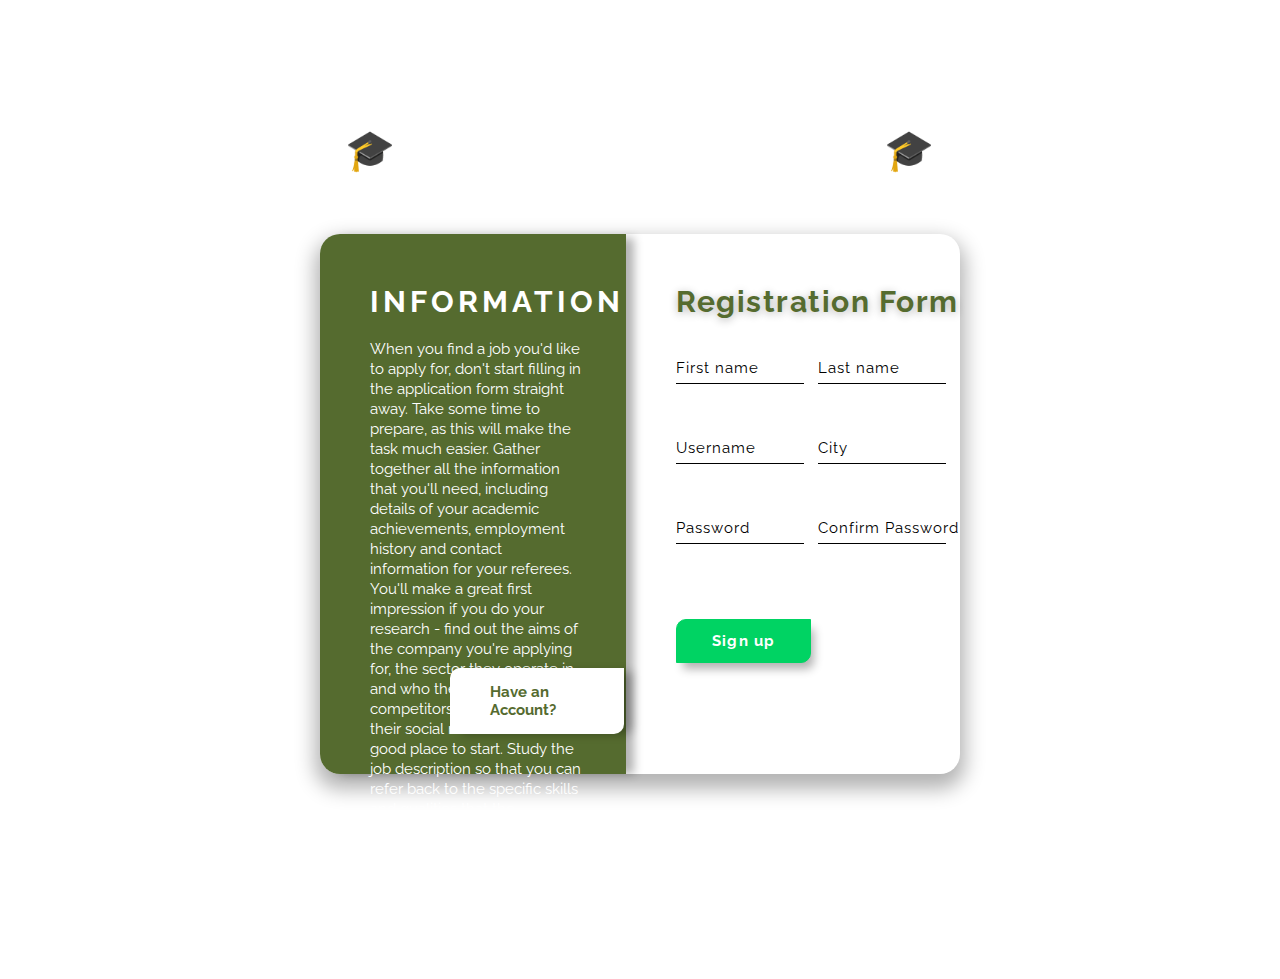
<file: landingpage.html>
<!DOCTYPE html>
<html lang="en">
  <head>
    <meta charset="UTF-8" />
    <meta http-equiv="X-UA-Compatible" content="IE=edge" />
    <meta name="viewport" content="width=device-width, initial-scale=1.0" />
    <title>Welcome 🙋‍♂️</title>
    <link rel="shortcut icon" href="./images/favicon.png" />
    <link rel="stylesheet" href="./css/style.css" />
  </head>
  <body>
    <div class="background">
      <h1 class="main-heading">🎓 Welcome to Job Board 🎓</h1>
      <div class="center_div">
        <div class="jobInfo">
          <h1>information</h1>
          <p>
            When you find a job you'd like to apply for, don't start filling in
            the application form straight away. Take some time to prepare, as
            this will make the task much easier. Gather together all the
            information that you'll need, including details of your academic
            achievements, employment history and contact information for your
            referees. You'll make a great first impression if you do your
            research - find out the aims of the company you're applying for, the
            sector they operate in and who their main competitors are. Browsing
            their social media channels is a good place to start. Study the job
            description so that you can refer back to the specific skills and
            qualities that the employer is looking for as you complete the form.
            Finally, read the instructions carefully to ensure that you complete
            the correct sections of the form and know when the deadline is.
          </p>
          <a href="">Have an Account?</a>
        </div>
        <div class="jobUser">
          <h1>registration form</h1>
          <form>
            <div class="mainForm">
              <div class="top-lable">
                <input type="text" class="form-control" required />
                <label class="form-label-top">First name</label>
              </div>

              <div class="top-lable">
                <input type="text" class="form-control" required />
                <label class="form-label-top">Last name</label>
              </div>

              <div class="top-lable">
                <input type="text" class="form-control" required />
                <label class="form-label-top">Username</label>
              </div>

              <div class="top-lable">
                <input type="text" class="form-control" required />
                <label class="form-label-top">City</label>
              </div>

              <div class="top-lable">
                <input type="password" class="form-control" required />
                <label class="form-label-top">Password</label>
              </div>

              <div class="top-lable">
                <input type="password" class="form-control" required />
                <label class="form-label-top">Confirm Password</label>
              </div>
            </div>

            <input class="btn" type="submit" value="Sign up" />
          </form>
        </div>
      </div>
    </div>
  </body>
</html>
</file>
<file: css/style.css>
@import url("https://fonts.googleapis.com/css2?family=Raleway&display=swap");

* {
  margin: 0;
  padding: 0;
  box-sizing: border-box;
  font-family: "Raleway", sans-serif;
  scroll-behavior: smooth;
  transition: all 0.2s alternate;
}

html {
  font-size: 62.5%;
}

.container {
  width: 100%;
  padding-right: 15px;
  padding-left: 15px;
  margin-right: auto;
  margin-left: auto;
}

.header {
  width: 100%;
  display: flex;
  justify-content: space-around;
  align-items: center;
  margin-top: 20px;
  position: absolute;
  left: 0;
  right: 0;
  top: 0;
}

.fixed-top {
  top: -40px;
  transform: translateY(40px);
  transition: transform 0.3s;
}

.header_left {
  display: flex;
  justify-content: center;
  align-items: center;
  color: #fff;
  cursor: pointer;
}

.header_left h1 {
  font-size: 3.5rem;
}

.header_left p {
  font-size: 1.8rem;
  padding-top: 2px;
}

.header_left .fab {
  font-size: 4rem;
  background-color: #00d363;
  color: #fff;
  padding: 1rem 1.5rem;
  border-radius: 50%;
  border: 1px solid #00d363;
  transition: all 0.3s linear;
}

.header_left .fab:hover {
  color: #00d363;
  background: transparent;
}

.header_left_content {
  display: flex;
  flex-direction: column;
  padding: 0 10px;
}

.header .header_center ul {
  /* width: 50%; */
  display: flex;
  justify-content: space-around;
  align-items: center;
}

.header .header_center ul li {
  list-style: none;
  padding: 20px;
}

.header .header_center ul li a i {
  font-size: 12px;
}

.header .header_center ul li a {
  text-decoration: none;
  font-size: 15px;
  color: #fff;
  font-weight: 600;
  transition: all 0.3s linear;
}

.header .header_center ul li:hover a {
  color: #00d363;
}

.header .header_center .dropdown {
  position: relative;
}

.header .header_center .dropdown_content {
  transform: translateY(30px);
  left: 15px;
  position: absolute;
  background-color: #fff;
  min-width: 200px;
  opacity: 0;
  visibility: hidden;
  transition: all 0.5s ease;
}

.header .header_center .dropdown_content a {
  display: block;
  text-decoration: none;
  color: #000;
  font-size: 1.5rem;
  padding: 15px 90px 15px 15px;
  font-weight: 600;
}

.header .header_center .dropdown:hover > .dropdown_content {
  transform: translateY(10px);
  opacity: 1;
  visibility: visible;
}

.header .header_right {
  width: 200px;
  display: flex;
  justify-content: space-around;
  align-items: center;
}

.header .header_right a {
  text-decoration: none;
  font-size: 1.2rem;
  color: #fff;
  font-weight: 600;
}

.header .header_right button {
  padding: 12px 25px;
  font-size: 18px;
  border-radius: 5px;
  background: #00d363;
  border: 1px solid #00d363;
  color: #fff;
  font-weight: 700;
  word-spacing: 2px;
  cursor: pointer;
  transition: all 0.3s linear;
}

.header .header_right button:hover {
  color: #00d363;
  background: transparent;
}

.slider_area {
  background-image: url("../images/banner.png.webp");
}

.slider_inner_area {
  display: flex;
  justify-content: space-around;
  align-items: center;
  padding: 10% 10% 8%;
  /* margin: 0 auto; */
}

.slider_inner_area .slider_area_left h2 {
  font-size: 3rem;
  padding: 10px 0;
  color: #fff;
  font-weight: 400;
}

.slider_inner_area .slider_area_left h3 {
  color: #fff;
  font-size: 5rem;
  padding-bottom: 20px;
}

.slider_inner_area .slider_area_left p {
  font-size: 1.8rem;
  color: #fff;
  padding-bottom: 40px;
}

.slider_inner_area .slider_area_left a {
  text-decoration: none;
  color: #fff;
  font-size: 1.5rem;
  font-weight: 600;
  background-color: #00d363;
  padding: 18px 25px;
  border-radius: 5px;
  border: 1px solid #00d363;
  word-spacing: 2px;
  transition: all 0.3s linear;
}

.slider_inner_area .slider_area_left a:hover {
  color: #00d363;
  background: transparent;
}

.slider_inner_area .slider_area_right img {
  width: 550px;
  filter: drop-shadow(1rem 1rem 1.8rem rgba(0, 0, 0, 0.3));
  transform: translateY(150px);
  animation: updown 3s alternate infinite;
  transition: all 0.3s linear;
}

.slider_inner_area .slider_area_right img:hover {
  filter: drop-shadow(1rem 1rem 1.8rem #00d363);
}

@keyframes updown {
  0% {
    transform: translateY(150px);
  }
  50% {
    transform: translateY(50px);
  }
  100% {
    transform: translateY(150px);
  }
}

.category_area {
  width: 100%;
  display: flex;
  flex-direction: column;
  align-items: center;
  padding: 100px 0;
}

.category_area .search_row {
  width: 60%;
  display: flex;
  justify-content: space-around;
  align-items: center;
  padding: 0 15px;
}

.category_area .search_row input {
  width: 25%;
  font-size: 20px;
  padding: 10px;
  outline: none;
}

.category_area .search_row select {
  width: 25%;
  font-size: 20px;
  padding: 10px;
  outline: none;
}

.category_area .search_row a {
  background-color: #00d363;
  padding: 14px 80px;
  font-size: 1.8rem;
  text-decoration: none;
  color: #fff;
  word-spacing: 3px;
  font-weight: 600;
  border-radius: 5px;
  border: 1px solid #00d363;
  transition: all 0.3s linear;
}

.category_area .search_row a:hover {
  color: #00d363;
  background: transparent;
}

.category_area .category_row {
  width: 65%;
  display: flex;
  justify-content: space-around;
  align-items: center;
  padding-top: 50px;
}

.category_area .category_row span {
  font-size: 1.8rem;
}

.category_area .category_row a {
  font-size: 1.6rem;
  text-decoration: none;
  color: #0a8cff;
  border: 1px solid #cee8ff;
  border-radius: 5px;
  transition: all 0.3s linear;
  padding: 7px 14px;
}

.category_area .category_row a:hover {
  border: 1px solid #0a8cff;
}

.popular_categories_area {
  padding: 100px 0;
  background-color: #f5f7fa;
}

.popular_categories_area .popular_heading {
  width: 100%;
  font-size: 2rem;
  display: flex;
  justify-content: center;
  padding: 0 0 30px;
}

.popular_categories_area .popular_content {
  display: grid;
  place-items: center;
  grid-template-rows: 180px 180px;
  grid-template-columns: repeat(4, 1fr);
  margin: 0 20%;
}

.popular_categories_area .popular_content div {
  background: #fff;
  padding: 30px 25px;
  border: 1px solid #fff;
  transition: all 0.3s linear;
}

.popular_categories_area .popular_content div:hover {
  border: 1px solid #00d363;
}

.popular_categories_area .popular_content div a {
  font-size: 20px;
  text-decoration: none;
  transition: all 0.3s linear;
}

.popular_categories_area .popular_content div:hover a {
  color: #00d363;
  text-decoration: underline;
}

.popular_categories_area .popular_content div p span {
  font-size: 20px;
  background: #e6f3ff;
  border-radius: 5px;
  margin-right: 10px;
  padding: 6px 17px;
  color: #0a8cff;
}

.popular_categories_area .popular_content div p {
  font-size: 16px;
  color: #aab1b7;
  padding: 20px 0;
}

.job_listing_area {
  width: 100%;
  background: #f5f7fa;
}

.job_listing_area .job_heading {
  width: 100%;
  display: flex;
  justify-content: space-around;
  align-items: center;
  font-size: 1.8rem;
}

.job_listing_area .job_heading a {
  font-size: 1.5rem;
  text-decoration: none;
  background: transparent;
  color: #00d363;
  font-weight: 600;
  padding: 15px 30px;
  border-radius: 5px;
  border: 1px solid #00d363;
  transition: all 0.3s linear;
}

.job_listing_area .job_heading a:hover {
  background: #00d363;
  color: #fff;
}

.job_listing_area .job_content {
  font-size: 2rem;
  width: 60%;
  margin: 0 20%;
  padding: 50px 0 0;
}

.job_listing_area .job_content .row {
  display: grid;
  grid-template-rows: repeat(6, 150px);
  grid-template-columns: repeat(1, 1fr);
  grid-gap: 20px;
  /* margin-bottom: 50px; */
}

.job_listing_area .job_content .row .content {
  width: 100%;
  display: flex;
  justify-content: space-around;
  border-radius: 5px;
  padding: 30px 10px;
  border: 1px solid #fff;
  background: #fff;
  transition: all 0.3s linear;
}

.job_listing_area .job_content .row .content:hover {
  border: 1px solid #00d363;
}

.job_listing_area .job_content .row .content .content_left {
  width: 80%;
}

.job_listing_area .job_content .row .content .content_left img {
  width: 90px;
  height: 90px;
  background: #f5f7fa;
  padding: 15px;
  margin: 0 20px;
  float: left;
}

.job_listing_area .job_content .row .content .content_left a {
  text-decoration: none;
  color: #000;
  font-size: 25px;
  letter-spacing: 1px;
  align-items: center;
  transition: all 0.3s linear;
}

.job_listing_area .job_content .row .content .content_left a:hover {
  color: #00d363;
}

.job_listing_area .job_content .row .content .content_left .location {
  font-size: 16px;
  color: #aab1b7;
  padding-top: 20px;
  width: 30%;
  display: flex;
  justify-content: space-between;
}

.job_listing_area .job_content .row .content .content_left .location i {
  padding: 0 5px 0 0;
}

.job_listing_area .job_content .row .content .apply_div i {
  color: #00d363;
  padding: 10px;
  background: #effdf5;
  border-radius: 5px;
  transition: all 0.3s linear;
}

.job_listing_area .job_content .row .content .apply_div i:hover {
  color: #fff;
  background: #00d363;
}

.job_listing_area .job_content .row .content .apply_div .applyBtn {
  background: #00d363;
  border: 1px solid #00d363;
  color: #fff;
  text-decoration: none;
  font-weight: 600;
  font-size: 14px;
  padding: 12px 25px;
  margin-left: 15px;
  border-radius: 5px;
  transition: all 0.3s linear;
}

.job_listing_area .job_content .row .content .apply_div .applyBtn:hover {
  background: transparent;
  color: #00d363;
}

.job_listing_area .job_content .row .content .apply_div p {
  font-style: italic;
  font-size: 16px;
  padding-top: 20px;
}

.featured_candidates_area {
  width: 100%;
  background: #f5f7fa;
}

.featured_candidates_area .heading {
  width: 100%;
  display: flex;
  justify-content: center;
  font-size: 3.5rem;
  padding: 8rem 0 3rem;
}

.featured_candidates_area .row {
  margin: 0 20%;
  display: grid;
  place-items: center;
  grid-template-rows: 200px;
  grid-template-columns: repeat(4, 1fr);
  padding-top: 50px;
}

.featured_candidates_area .row .candidates_active {
  background: #fff;
  display: flex;
  flex-direction: column;
  justify-content: center;
  align-items: center;
  padding: 4.5rem 5rem;
}

.featured_candidates_area .row .candidates_active a {
  font-size: 2.2rem;
  text-decoration: none;
  color: #000;
  padding: 25px 0 10px;
  transition: all 0.3s linear;
}

.featured_candidates_area .row .candidates_active:hover a {
  color: #00d363;
}

.featured_candidates_area .row .candidates_active p {
  font-size: 1.8rem;
  color: #aab1b7;
}

.top_companies {
  background: #f5f7fa;
  width: 100%;
}

.top_companies .heading {
  width: 100%;
  padding: 10% 0 0;
  font-size: 1.8rem;
  display: flex;
  justify-content: space-around;
  align-items: center;
}

.top_companies .heading a {
  /* font-size: 2rem; */
  text-decoration: none;
  background: transparent;
  color: #00d363;
  font-weight: 600;
  font-size: 1.5rem;
  padding: 15px 30px;
  border-radius: 5px;
  border: 1px solid #00d363;
  transition: all 0.3s linear;
}

.top_companies .heading a:hover {
  background: #00d363;
  color: #fff;
}

.top_companies .row {
  margin: 0 20%;
  display: grid;
  place-items: center;
  grid-template-rows: 200px;
  grid-template-columns: repeat(4, 1fr);
  padding: 50px 0 100px;
}

.top_companies .row .companies_content {
  background: #fff;
  padding: 3rem;
  float: left;
}

.top_companies .row .companies_content img {
  background: #f5f7fa;
  padding: 20px;
  border-radius: 5px;
  border: 1px solid #f5f7fa;
  margin-bottom: 10px;
}

.top_companies .row .companies_content h2 {
  font-size: 2rem;
  font-weight: 500;
  padding-bottom: 20px;
}

.top_companies .row .companies_content p {
  font-size: 1.5rem;
}

.top_companies .row .companies_content p span {
  background: #e6f3ff;
  color: #0a8cff;
  padding: 6px 17px;
  margin-right: 10px;
}

.job_searching_area {
  width: 100%;
  height: 40vh;
  background: url("https://images.pexels.com/photos/326501/pexels-photo-326501.jpeg?auto=compress&cs=tinysrgb&dpr=2&h=750&w=1260"),
    #0a8cff;
  background-size: 50%;
  background-repeat: no-repeat;
  background-position: left;
  font-size: 1.8rem;
  display: flex;
  justify-content: space-around;
  align-items: center;
  position: relative;
  opacity: 0.9;
  z-index: 0;
  padding: 0 20%;
}

.job_searching_area::before {
  content: "";
  background: #0a8cff;
  position: absolute;
  width: 50%;
  height: 100%;
  top: 0;
  left: 0;
  opacity: 0.9;
  z-index: 0;
  /* color: #fff; */
}

.job_searching_area .job_searching_left {
  z-index: 1;
}

.job_searching_area .job_searching_left h3,
.job_searching_area .job_searching_right h3 {
  font-size: 3.8rem;
  color: #fff;
  padding-bottom: 20px;
  font-weight: 500;
}

.job_searching_area .job_searching_left p,
.job_searching_area .job_searching_right p {
  color: #fff;
  padding-bottom: 40px;
  font-weight: 500;
}

.job_searching_area .job_searching_left a,
.job_searching_area .job_searching_right a {
  color: #fff;
  text-decoration: none;
  background: #00d363;
  padding: 10px 30px;
  border: 1px solid #00d363;
  transition: all 0.3s linear;
  border-radius: 5px;
}

.job_searching_area .job_searching_left a:hover,
.job_searching_area .job_searching_right a:hover {
  color: #00d363;
  background: transparent;
}

.testimonial_area {
  padding: 100px 0;
  width: 60%;
  margin: 0 18%;
}

.testimonial_area .heading {
  text-align: center;
  font-size: 3rem;
  padding: 0 0 80px;
}

.testimonial_area .testimonial_content {
  width: 100%;
  display: flex;
  justify-content: space-between;
  align-items: center;
}

.testimonial_area .testimonial_content .mySlides {
  display: flex;
  justify-content: space-evenly;
  transition: all 2s ease-in-out;
}

.testimonial_area .testimonial_content .testimonial_left {
  display: flex;
  justify-content: space-between;
  position: relative;
}

.testimonial_area .testimonial_content .testimonial_left .fas {
  position: absolute;
  font-size: 2rem;
  bottom: 0;
  right: 0;
  background: #00d363;
  padding: 20px;
  border-radius: 50%;
  color: #fff;
}

.testimonial_area .testimonial_content .testimonial_center {
  width: 60%;
  font-size: 2rem;
  line-height: 35px;
  word-spacing: 4px;
  letter-spacing: 1px;
}

.testimonial_area .testimonial_content .testimonial_center p {
  padding: 0 0 20px;
}

.testimonial_area .testimonial_content .testimonial_center span {
  color: #aab1b7;
  font-size: 1.9rem;
  letter-spacing: 1px;
  word-spacing: 4px;
}

.testimonial_area .testimonial_content .testimonial_right {
  display: flex;
  flex-direction: column;
  justify-content: center;
}

.testimonial_area .testimonial_content .testimonial_right i {
  background: #e6f3ff;
  color: #0a8cff;
  padding: 20px;
  margin: 10px;
  border-radius: 50%;
  font-size: 1.8rem;
  cursor: pointer;
  transition: all 0.2s linear;
}

.testimonial_area .testimonial_content .testimonial_right i:hover {
  background: #74b9ff;
  color: #fff;
}

footer {
  width: 100%;
  background: #001d38;
}

footer .footer_top {
  padding: 100px 20%;
}

.footer_top .row {
  width: 100%;
  display: flex;
  justify-content: space-between;
  color: #fff;
}

.footer_left {
  display: flex;
  flex-direction: column;
  justify-content: center;
  /* align-items: center; */
  color: #fff;
  cursor: pointer;
}

.footer_left p {
  font-size: 1.4rem;
  color: #aab1b7;
  line-height: 20px;
  padding-bottom: 50px;
}

.footer_left .social_links {
  width: 85%;
  display: flex;
  justify-content: space-between;
}

.footer_left .social_links li {
  list-style: none;
  overflow: hidden;
  border-radius: 50%;
}

.footer_left .social_links li a {
  width: 40px;
  height: 40px;
  display: inline-block;
  color: #334a60;
  font-size: 1.5rem;
  border: 1px solid #334a60;
  padding: 10px;
  border-radius: 50%;
  text-align: center;
  transition: all 0.2s linear;
  overflow: hidden;
}

.footer_left .social_links li a:hover {
  background: #00d363;
  color: #fff;
  transform: scale(1.3);
}

.footer_left .footer_logo {
  display: flex;
  flex-direction: row;
  /* padding: 0 0 20px; */
}

.footer_left .logo .fab {
  font-size: 4rem;
  background-color: #00d363;
  color: #fff;
  padding: 1rem 1.5rem;
  border-radius: 50%;
  border: 1px solid #00d363;
  transition: all 0.3s linear;
}

.footer_left .logo .fab:hover {
  color: #00d363;
  background: transparent;
}

.footer_left .footer_left_content {
  display: flex;
  flex-direction: column;
  padding: 0 15px;
}

.footer_left .footer_left_content h1 {
  font-size: 3rem;
}

.footer_left .footer_left_content p {
  font-size: 1.2rem;
  padding-top: 2px;
  font-weight: 600;
  letter-spacing: 1.5px;
}

footer .row .col-2 .heading {
  font-size: 1.6rem;
  margin-bottom: 42px;
}

footer .row .col-2 ul li {
  list-style: none;
  line-height: 45px;
  font-size: 1.4rem;
}

footer .row .col-2 ul li a {
  color: #aab1b7;
  text-decoration: none;
  transition: all 0.3s linear;
}

footer .row .col-2 ul li a:hover {
  color: #fff;
}

footer .row .col-3 .heading {
  font-size: 1.6rem;
  margin-bottom: 42px;
}

footer .row .col-3 ul li {
  list-style: none;
  line-height: 45px;
  font-size: 1.4rem;
}

footer .row .col-3 ul li a {
  color: #aab1b7;
  text-decoration: none;
  transition: all 0.3s linear;
}

footer .row .col-3 ul li a:hover {
  color: #fff;
}

footer .row .col-4 {
  width: 30%;
}

footer .row .col-4 .heading {
  font-size: 1.6rem;
  margin-bottom: 42px;
}

footer .row .col-4 form {
  position: relative;
  margin-bottom: 25px;
}

footer .row .col-4 form input {
  width: 100%;
  height: 50px;
  font-size: 1.6rem;
  padding: 20px;
  background: transparent;
  border: 1px solid #334a60;
  border-radius: 5px;
  outline: none;
  color: #fff;
}

footer .row .col-4 form button {
  position: absolute;
  top: 5px;
  right: 5px;
  height: 40px;
  padding: 0 22px;
  border-radius: 5px;
  background: #00d363;
  color: #fff;
  font-size: 1.4rem;
  font-weight: 600;
  outline: none;
  border: 1px solid #00d363;
  cursor: pointer;
  transition: all 0.3s linear;
}

footer .row .col-4 form button:hover {
  background: transparent;
  color: #00d363;
}

footer .row .col-4 p {
  font-size: 1.5rem;
}

footer .footer_copyright {
  padding: 25px;
  text-align: center;
}

footer .footer_copyright p {
  color: #fff;
  font-size: 1.5rem;
  letter-spacing: 1px;
}

footer .footer_copyright p .fas {
  color: #ff0000;
}

footer .footer_copyright p a {
  color: #00d363;
  text-decoration: none;
  font-weight: 700;
}

/* landing page CSS */
.background {
  background-image: url("https://images.pexels.com/photos/5439434/pexels-photo-5439434.jpeg?auto=compress&cs=tinysrgb&dpr=2&h=750&w=1260");
  background-size: 100% 100%;
  background-position: center;
  /* width: 100%; */
  height: 100vh;
  /* opacity: 0.5; */
  /* color: #fff; */
  font-size: 1.5rem;
  display: flex;
  flex-direction: column;
  justify-content: center;
  align-items: center;
}

.background .main-heading {
  color: #fff;
  margin-bottom: 60px;
  font-size: 4rem;
  letter-spacing: 1.5px;
  animation: multicolor 2s alternate infinite;
  transition: all 0.3s linear;
}

@keyframes multicolor {
  0% {
    color: #cee8ff;
  }
  50% {
    color: #74b9ff;
  }
  100% {
    color: #0a8cff;
  }
}

.background .center_div {
  display: flex;
  /* justify-content: space-around; */
  /* align-items: center; */
  margin: 0 25%;
  background: #fff;
  /* padding: 80px 50px; */
  border-radius: 20px;
  box-shadow: 0 10px 20px 5px rgba(0, 0, 0, 0.3);
  /* clip-path: polygon(50% 0, 100% 0%, 100% 100%, 50% 100%); */
  height: 60%;
  /* opacity: 1; */
}

.background .center_div .jobInfo {
  width: 50%;
  display: flex;
  flex-direction: column;
  position: relative;
  background: darkolivegreen;
  /* padding: 50px 50px 80px; */
  border-top-left-radius: 20px;
  border-bottom-left-radius: 20px;
  color: #fff;
  border-right: 2px solid darkolivegreen;
  box-shadow: 10px 2px 10px -2px rgba(0, 0, 0, 0.3);
}

.background .center_div .jobInfo h1 {
  margin: 50px 0 20px 50px;
  text-transform: uppercase;
  letter-spacing: 4px;
  font-weight: 700;
  text-shadow: 0 10px 20px -8px rgba(0, 0, 0, 0.3);
}

.background .center_div .jobInfo p {
  padding: 0 40px 20px 50px;
  line-height: 20px;
}

.background .center_div .jobInfo a {
  color: #000;
  text-decoration: none;
  background: #fff;
  left: 130px;
  position: absolute;
  bottom: 40px;
  padding: 15px 40px;
  font-weight: 700;
  color: darkolivegreen;
  border-top-left-radius: 10px;
  border-bottom-right-radius: 10px;
  transition: all 0.3s linear;
  box-shadow: 10px 2px 10px -2px rgba(0, 0, 0, 0.3);
}

.background .center_div .jobInfo a:hover {
  background: #3786db;
  color: #fff;
}

.background .center_div .jobUser {
  display: flex;
  flex-direction: column;
  /* justify-content: center; */
  /* align-items: center; */
  /* padding: 0 85px; */
}

.background .center_div .jobUser h1 {
  margin: 50px 0 20px 50px;
  text-transform: capitalize;
  font-weight: 700;
  color: darkolivegreen;
  text-shadow: 0 2px 8px rgba(0, 0, 0, 0.3);
  letter-spacing: 1.5px;
}

.background .center_div .jobUser .mainForm {
  margin: 20px 0 20px 50px;
  display: grid;
  grid-template-rows: repeat(3, 80px);
  grid-template-columns: repeat(2, 1fr);
}

.top-lable {
  position: relative;
}

.background .center_div .jobUser .form-control {
  width: 90%;
  display: block;
  height: 20px;
  border: none;
  border-bottom: 1px solid #000;
  outline: none;
  top: 100px;
  font-size: 1.8rem;
  padding: 12px 0;
}

.background .center_div .jobUser .form-label-top {
  position: absolute;
  top: 0;
  left: 0;
  letter-spacing: 1px;
  transition: all 0.2s linear;
}

.background .center_div .jobUser .top-lable input:focus ~ label,
.background .center_div .jobUser .top-lable input:valid ~ label {
  top: -20px;
  font-size: 1.2rem;
}

.background .center_div .jobUser .btn {
  padding: 12px 35px;
  margin-left: 50px;
  background: #00d363;
  border: 1px solid #00d363;
  color: #fff;
  font-weight: 700;
  font-size: 1.5rem;
  border-top-left-radius: 10px;
  border-bottom-right-radius: 10px;
  cursor: pointer;
  letter-spacing: 1.2px;
  box-shadow: 5px 8px 10px -2px rgba(0, 0, 0, 0.3);
  transition: all 0.3s linear;
}

.background .center_div .jobUser .btn:hover {
  color: darkolivegreen;
  background: transparent;
}
</file>
